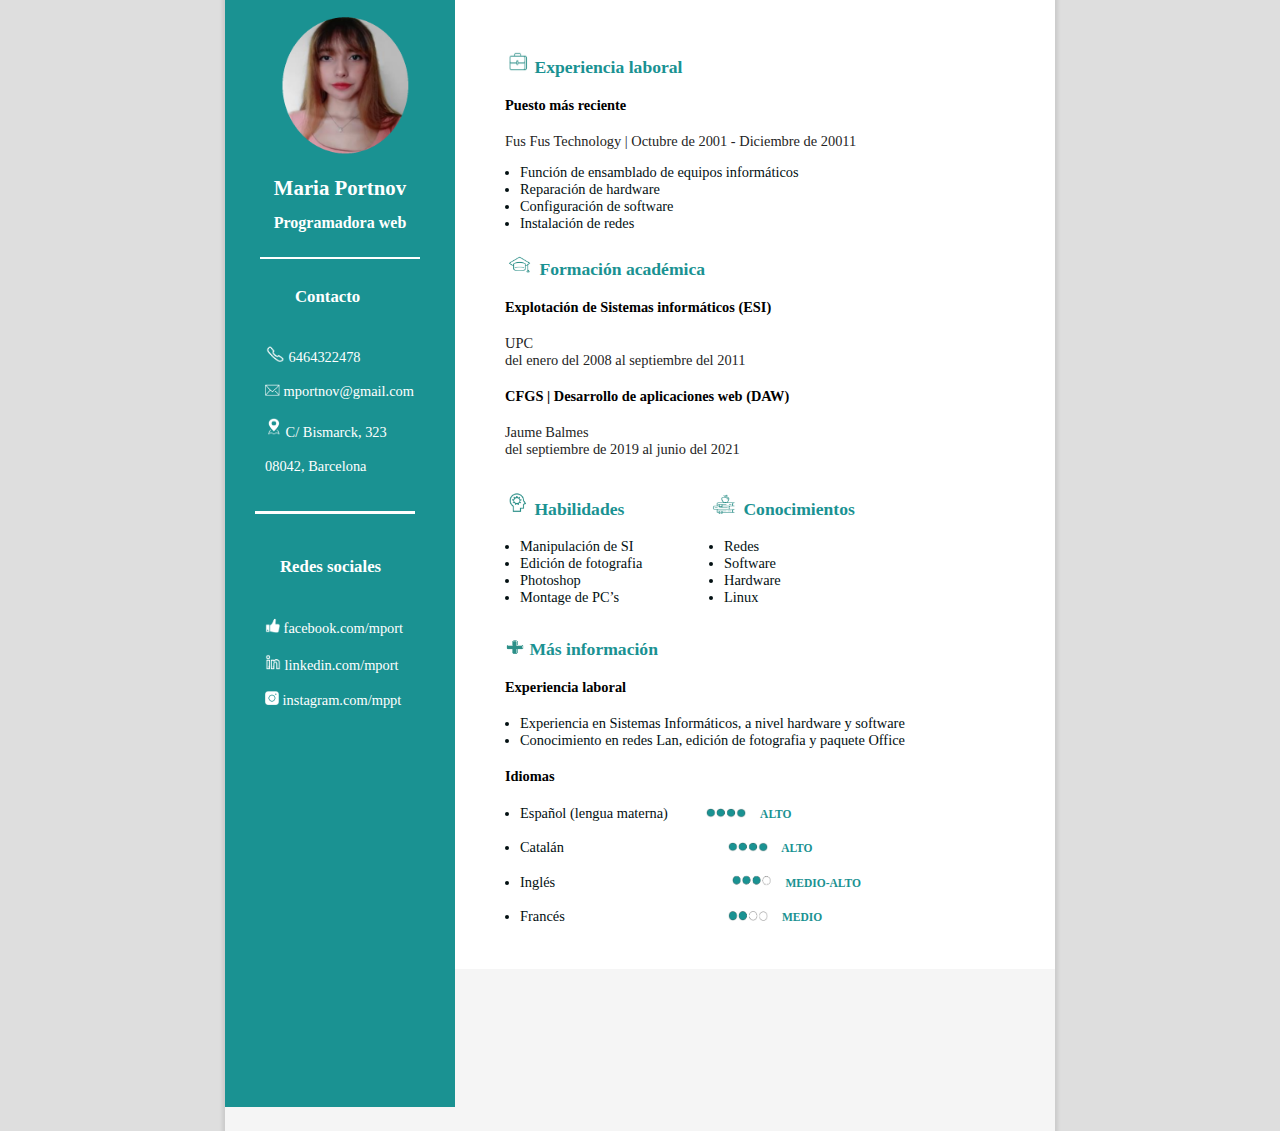
<file: index.html>
<!DOCTYPE html>
<html lang="en">

<head>
    <meta charset="UTF-8">
    <link rel="stylesheet" href="cv.css">
    <title>CV- Maria Portnov</title>
    <link rel="icon" type="image/gif" href="yy.PNG">
</head>
<body>
    <div id="warp">
        <header id="top">
            <figure class="centrado">
                <img src="cvpp.PNG" width="130" height="143">



            </figure>
            <hgroup>
                <h1> Maria Portnov </h1>
                <h2>Programadora web</h2>
            </hgroup>
            <figure class="centrado_linea">
                <img src="linea.png" width="160" height="2.4">
            </figure>
        </header>  
        <main>
            <section>
                <header>
                    <h3> <img src="work.PNG" width="25" height="25" class="iconos" > 
                        Experiencia laboral
                        
                    </h3>
                </header>
                <article>
                    <header>
                      <h4> Puesto más reciente</h4>
                    </header>
                    <p>Fus Fus Technology | Octubre de 2001 - Diciembre de 20011 </p>
                    <ul>
                        <li>
                            Función de ensamblado de equipos informáticos
                        </li>
                        <li>
                            Reparación de hardware
                        </li>
                        <li>
                            Configuración de software
                        </li>
                        <li>
                            Instalación de redes
                        </li>
                    </ul>
                </article>
            </section>
            <section>
                <header>
                    <h3> <img src="scul.PNG" width="30" height="25" class="iconos" > 
                        Formación académica
                    </h3>
                </header>
                <article>
                    <header>
                     <h4> Explotación de Sistemas informáticos (ESI) </h4>
                    </header>
                    <p>UPC <br> del enero del 2008 al septiembre del 2011 </p>
                 </article>
                 <article>
                    <header>
                        <h4> CFGS | Desarrollo de aplicaciones web (DAW) </h4>
                    </header>
                    <p>Jaume Balmes <br>del septiembre de 2019 al junio del 2021 </p>
                 </article>
            </section>
            <section  class="section4-5">
                <header>
                    <h3> <img src="hab.PNG" width="25" height="25" class="iconos" > 
                        Habilidades
                    </h3>
                 </header>
                 <article>
                    <ul>
                        <li>
                            Manipulación de SI
                        </li>
                        <li>
                            Edición de fotografia
                        </li>
                        <li>
                            Photoshop
                        </li>
                        <li>
                            Montage de PC’s
                        </li>
                    </ul>
                </article>
            </section >
            <section class="section4-5">
            <header>
                <h3 ><img src="cono.PNG" width="30" height="25" class="iconos" > 
                    Conocimientos</h3>
            </header>
            <article>
                <ul>
                    <li>
                        Redes
                    </li>
                    <li>
                        Software
                    </li>
                    <li>
                        Hardware
                    </li>
                    <li>
                        Linux
                    </li>
                </ul>
            </article>
        </section>
        <br>
        <section>
            <header>
                <h3> <img src="plus.PNG" width="20" height="17" class="iconos" > 
                    Más información
                    </h3>
            </header>
            <article>
                <header>
                    <h4> Experiencia laboral </h4>
                </header>
                <ul>
                    <li>
                        Experiencia en Sistemas Informáticos, a nivel hardware y software
                    </li>
                    <li>
                        Conocimiento en redes Lan, edición de fotografia y paquete Office
                    </li>
            </article> 
            <article>
                <header>
                    <h4> Idiomas </h4>
                 </header>
                <ul >
                    <li class="li_idiom" >
                        Español (lengua materna)
                        <img src="E1.PNG" width="40" height="10" class="img-idiom">
                        <figcaption>ALTO</figcaption>
                    </li>
                    <br>
                    <li class="li_idiom">
                        Catalán
                        <img src="E1.PNG" width="40" height="10"  class="img-idiom2" >
                        <figcaption>ALTO</figcaption>
                    </li>
                    <br>
                    <li class="li_idiom">
                        Inglés 
                        <img src="E2.PNG" width="40" height="14"  class="img-idiom3" >
                        <figcaption>MEDIO-ALTO</figcaption>
                        
                    </li>
                    <br>
                    <li class="li_idiom" >
                        Francés 
                        <img src="E3.PNG" width="40" height="10"  class="img-idiom4" >
                        <figcaption>MEDIO</figcaption>
                    </li>
                <ul>
            </article> 
        </section>
        </main>
        <aside>
            <section>
                <header>
                   <h5>Contacto</h5>
               </header>
                <p class="p-aside">
                    <img src="telf.PNG" width="20" height="17" class="iconos" > 6464322478 
                    <br><br> 
                    <img src="mail.PNG" width="15" height="12" class="iconos" >  mportnov@gmail.com 
                    <br><br> 
                    <img src="maps.PNG" width="17" height="20"> <adress>C/ Bismarck, 323
                    <br><br>08042, Barcelona</adress></p>
                <figure class="centrado_linea">
                    <img src="linea.png" width="160" height="2.4">
                </figure>
             </section>
             <section>
                 <header>
                    <h6>Redes sociales</h6>
                </header>
                 <p class="p-aside">
                    <img src="ff.PNG" width="15" height="17"> facebook.com/mport 
                     <br><br>
                     <img src="link.PNG" width="16" height="16"> linkedin.com/mport 
                     <br><br> 
                     <img src="ins.PNG" width="14" height="14"> instagram.com/mppt 
                </p>
             </section>
        </aside>

    </div>


</body>

</html>
</file>
<file: cv.css>
body { 
    margin: 0;
    font-family:Lucida Sans Unicode;
    color:#031012;
    background-color:#dedede;
}


#warp	{ 
    width:830px; 
    height: 1130.500px;
    margin:0 auto; 
    background-color:#f5f5f5;
    box-shadow:0px 0px 3px 3px #ccc;
} 

header#top { 
    width:220px; 
    padding:5px; 
    background-color:#1a9292; 
    display: inline-block;
}

header#top h1 { 
    text-align: center;
    color:#ffffff;
    font-size: 1.3em; 
}

header#top h2 { 
    text-align: center;
    font-size: 1em; 
    color:#ffffff; 
}

.centrado{
    margin:10px 50px;
    display:block;
}

.centrado_linea{
    margin:0px 30px;
    display:block;
}

main { 
    float: right ;
    width: 545px;
    padding: 30px 5px 30px 50px;
    background-color:#ffffff; 
    

}




h3{ 
    font-size: 1.1em; 
    padding: 0px 0px 0px 0px;
    color:#1a9292;
}

h4{ 
    font-weight: bold;
    font-size: 0.9em; 
    color:#000000;
    
}


h5{ 
    font-weight: bold;
    font-size: 1.05em; 
    color:#ffffff;
    padding: 20px 5px 10px 70px;
    
}

h6{ 
    font-weight: bold;
    font-size: 1.05em; 
    color:#ffffff;
    padding: 0px 5px 00px 55px;
    
}


.section4-5 { 
    width: 200px;
    display: inline-block;
}

p{ 
    
    font-size: 0.9em; 
    color:#242424;
}


ul{ 
    padding: 0px 5px 0px 15px;
    font-size: 0.9em;
}

.ul_idiom{ 
    padding: 0px 300px 0px 15px;
    display: inline-block;
    font-size: 0.9em;
}

.li-idiom { 
    display: list-item;
    text-align: -webkit-match-parent;
    display: inline-block;
}

.img-idiom { 
    display: inline-block;
    margin: 0px 10px 0px 35px;
}

.img-idiom2 { 
    display: inline-block;
    margin: 0px 10px 0px 160px;
}

.img-idiom3 { 
    display: inline-block;
    margin: 0px 10px 0px 173px;
}

.img-idiom4 { 
    display: inline-block;
    margin: 0px 10px 0px 160px;
}

figcaption { 
    display: inline-block;
    font-weight: bold;
    color:#1a9292;
    font-size: 0.8em; 
    
}


aside{ 
    width:230px; 
    height: 840px;
    background-color:#1a9292; 
    margin: -29px 10px 0px 0px;
    display: block;
}

.p-aside { 
    color:#ffffff;
    font-size: 0.9em; 
    padding: 0px 5px 10px 40px;
}
</file>
